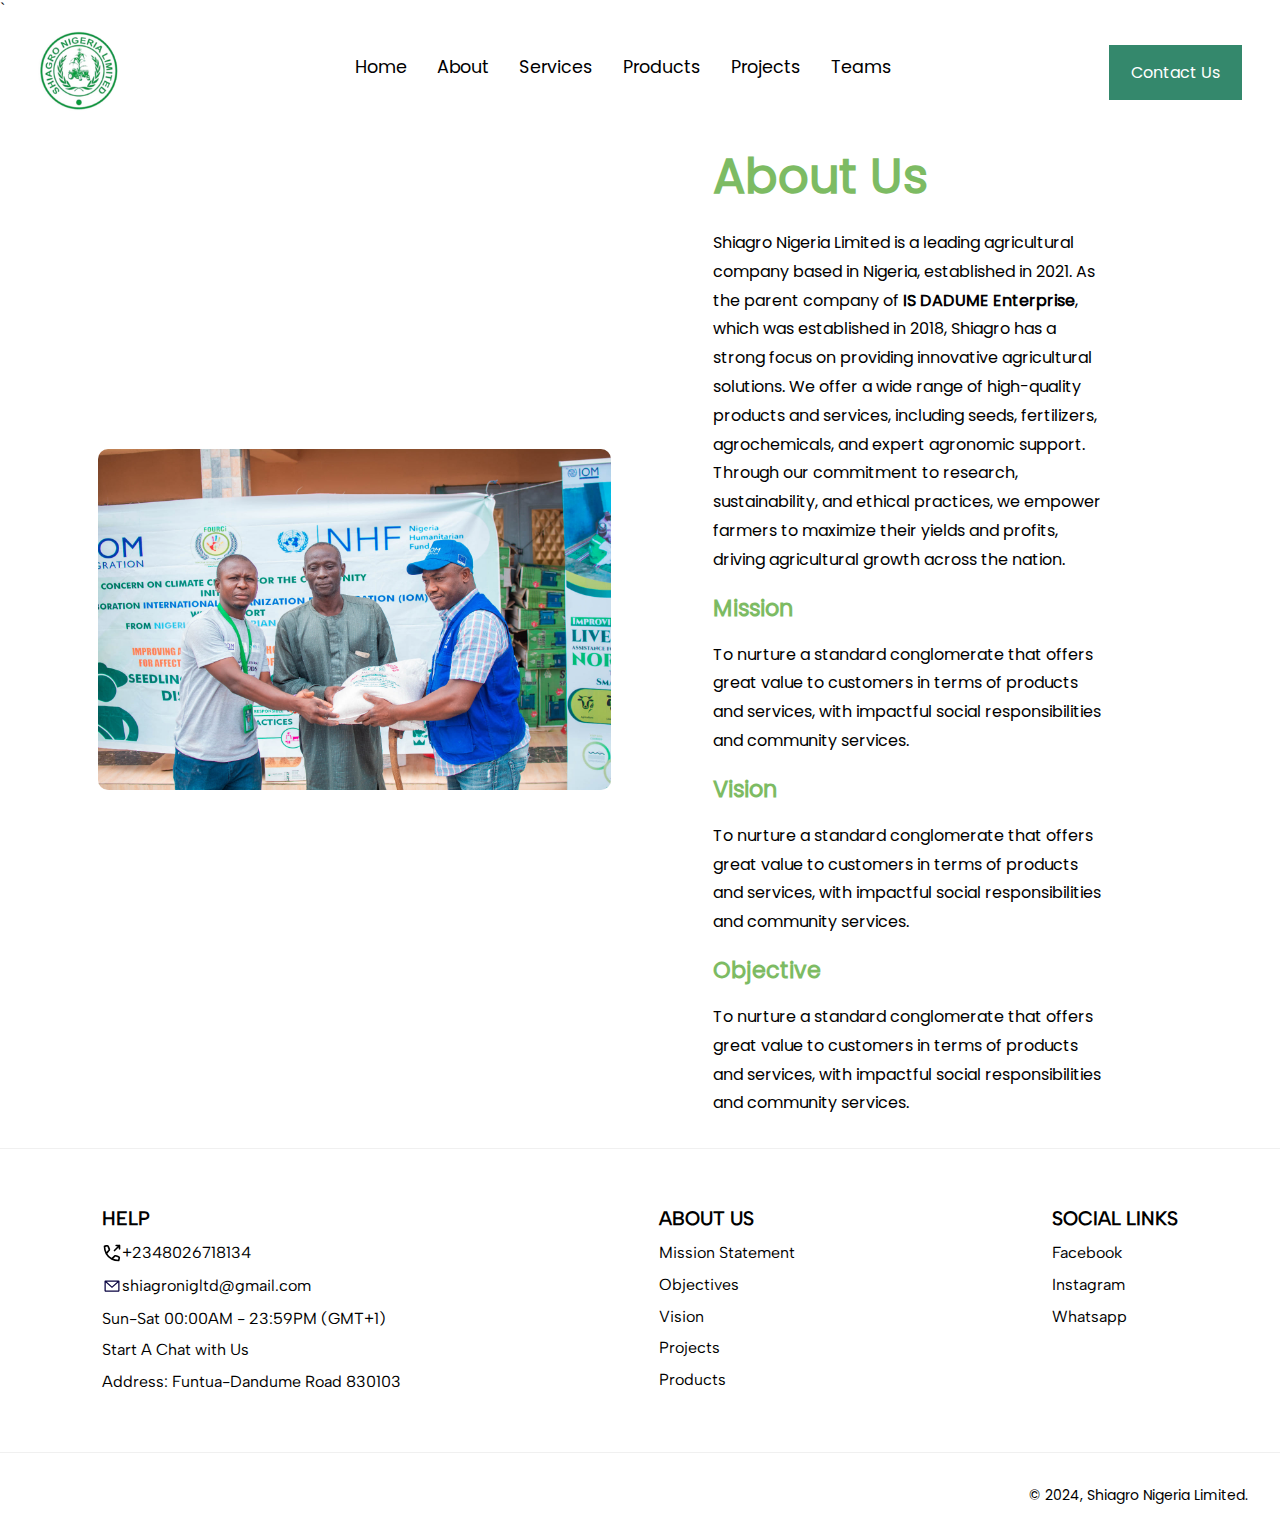
<file: about.html>
<!DOCTYPE html>
<html lang="en">

<head>
    <meta charset="UTF-8">
    <meta name="viewport" content="width=device-width, initial-scale=1.0">
    <title>Shiagro Nigeria Ltd</title>
    <link rel="stylesheet" href="assets/css/about.css">
    <link rel="shortcut icon" href="assets/images/logo.png" type="image/x-icon">

</head>

<body>
<header class="site-header">                                                                                                `   
        <div class="container">
            <nav class="site-nav">
                <a href="index.html">
                    <img src="assets/images/logo.png" width="80px" style="border-radius: 100px;" alt="">
                </a>
                <div class="center" id="desktop-items">
                    <a href="index.html" id="dl-n">Home</a>
                    <a href="about.html" id="dl-n">About</a>
                    <a href="services.html" id="dl-n">Services</a>
                    <a href="products.html" id="dl-n">Products</a>
                    <a href="projects.html" id="dl-n">Projects</a>
                    <a href="teams.html" id="dl-n">Teams</a>
                 
                </div>
                <div class="right" id="desktop-items">
                    <a href="contact.html" id="dl-c">Contact Us</a>
                </div>


                <!--Mobile only Start-->
                <div class="menu-div">
                    <img src="menu.svg" id="menubtn" style="cursor: pointer;" width="40px" alt="">
                </div>
                <div class="responsive-nav" id="responsivenav">
                    <div class="responsive-nav-header">
                        <button id="cancelbtn" style="background: transparent; border: none; outline: none;">
                            <img src="assets/images/cancel.svg" width="35px" alt="">
                        </button>
                    </div>
                    <div class="responsive-nav-main">
                        <a href="index.html">Home</a>
                        <a href="about.html">About</a>
                        <a href="services.html">Services</a>
                        <a href="projects.html">Projects</a>
                        <a href="products.html">Products</a>
                        <a href="teams.html">Teams</a>
                        <a href="contact.html">Contact Us</a>
                       
                    </div>
                </div>
                <!--Mobile only end-->

            </nav> 
        </div>
        <!-- <div class="image-section">
           
        </div> -->
    </header>
    <section class="next-one" id="about">
        <div class="next-one-con">
            <div class="right-next">
                <img src="assets/images/121.jpg" style="border-radius: 10px;" width="100%" alt="">
            </div>
            <div class="left-next">
                <h2>About Us</h2>
                <p>Shiagro Nigeria Limited is a leading agricultural company based in Nigeria, established in 2021. As the parent company of <span style="font-weight: bolder;">IS DADUME Enterprise</span>, which was established in 2018, Shiagro has a strong focus on providing innovative agricultural solutions. We offer a wide range of high-quality products and services, including seeds, fertilizers, agrochemicals, and expert agronomic support. Through our commitment to research, sustainability, and ethical practices, we empower farmers to maximize their yields and profits, driving agricultural growth across the nation.</p>


                <div id="mission">
                    <h3>Mission</h3>
                    <p>To nurture a standard conglomerate that offers great value to customers in terms of products and
                        services, with impactful social responsibilities and community services.</p>
                </div>
                <div id="vision">
                    <h3>Vision</h3>
                    <p>To nurture a standard conglomerate that offers great value to customers in terms of products and
                        services, with impactful social responsibilities and community services.</p>
                </div>
                <div id="objectives">
                    <h3>Objective</h3>
                    <p>To nurture a standard conglomerate that offers great value to customers in terms of products and
                        services, with impactful social responsibilities and community services.</p>
                </div>
            </div>

    </section>
    <section class="next-six" id="footer">
        <div class="footer-main">
                <div class="footer-first" >
                   <h2>HELP</h2>
                   <div class="footer-first-links">
                        <a href="tel:+2348026718134" id="help">
                            <img src="assets/images/phone.svg" width="20px" alt=""> 
                            +2348026718134
                        </a>
                        <a href="mailto:shiagronigltd@gmail.com" id="help">
                            <img src="assets/images/email.svg" width="20px" alt=""> 
                            shiagronigltd@gmail.com
                        </a>
                        <a href="#">
                            Sun-Sat 00:00AM - 23:59PM (GMT+1)
                        </a>
                        <a href="#contact">
                            Start A Chat with Us
                        </a>
                        <a href="javascript:void(0)">
                        Address: Funtua-Dandume Road 830103    
                        </a>
                        
                   </div>
                </div>
                <div class="footer-second">
                    <h2>ABOUT US</h2>
                    <div class="footer-first-links">
                         <a href="#mission" id="help">
                             Mission Statement
                         </a>
                         <a href="#objectives" id="help">
                            Objectives
                        </a>
        
                        <a href="#vision" id="help">
                            Vision
                        </a>
                         <a href="projects.html" id="help">
                             Projects
                         </a>
                         <a href="products.html" id="help">
                             Products
                         </a>
                         
                    </div>
                 </div>
                 <div class="footer-third">
                    <h2>SOCIAL LINKS</h2>
                    <div class="footer-first-links">
                        <a href="https://web.facebook.com/shiagronigltd" id="help" target="_blank">
                            Facebook
                            
                        </a>
                        <a href="https://web.facebook.com/shiagronigltd" id="help" target="_blank">
                             Instagram
                        </a>
                        <a href="https://wa.me/+2348026718134" id="help" target="_blank">
                            Whatsapp
                        </a>
                        
                   </div>     
               
                 </div>
        </div>
        <div class="copyright">
            <p>© 2024, Shiagro Nigeria Limited.
            </p>
        </div>
     
         
    </section>
        
    <script src="assets/js/main.js"></script>

</body>

</html>
</file>
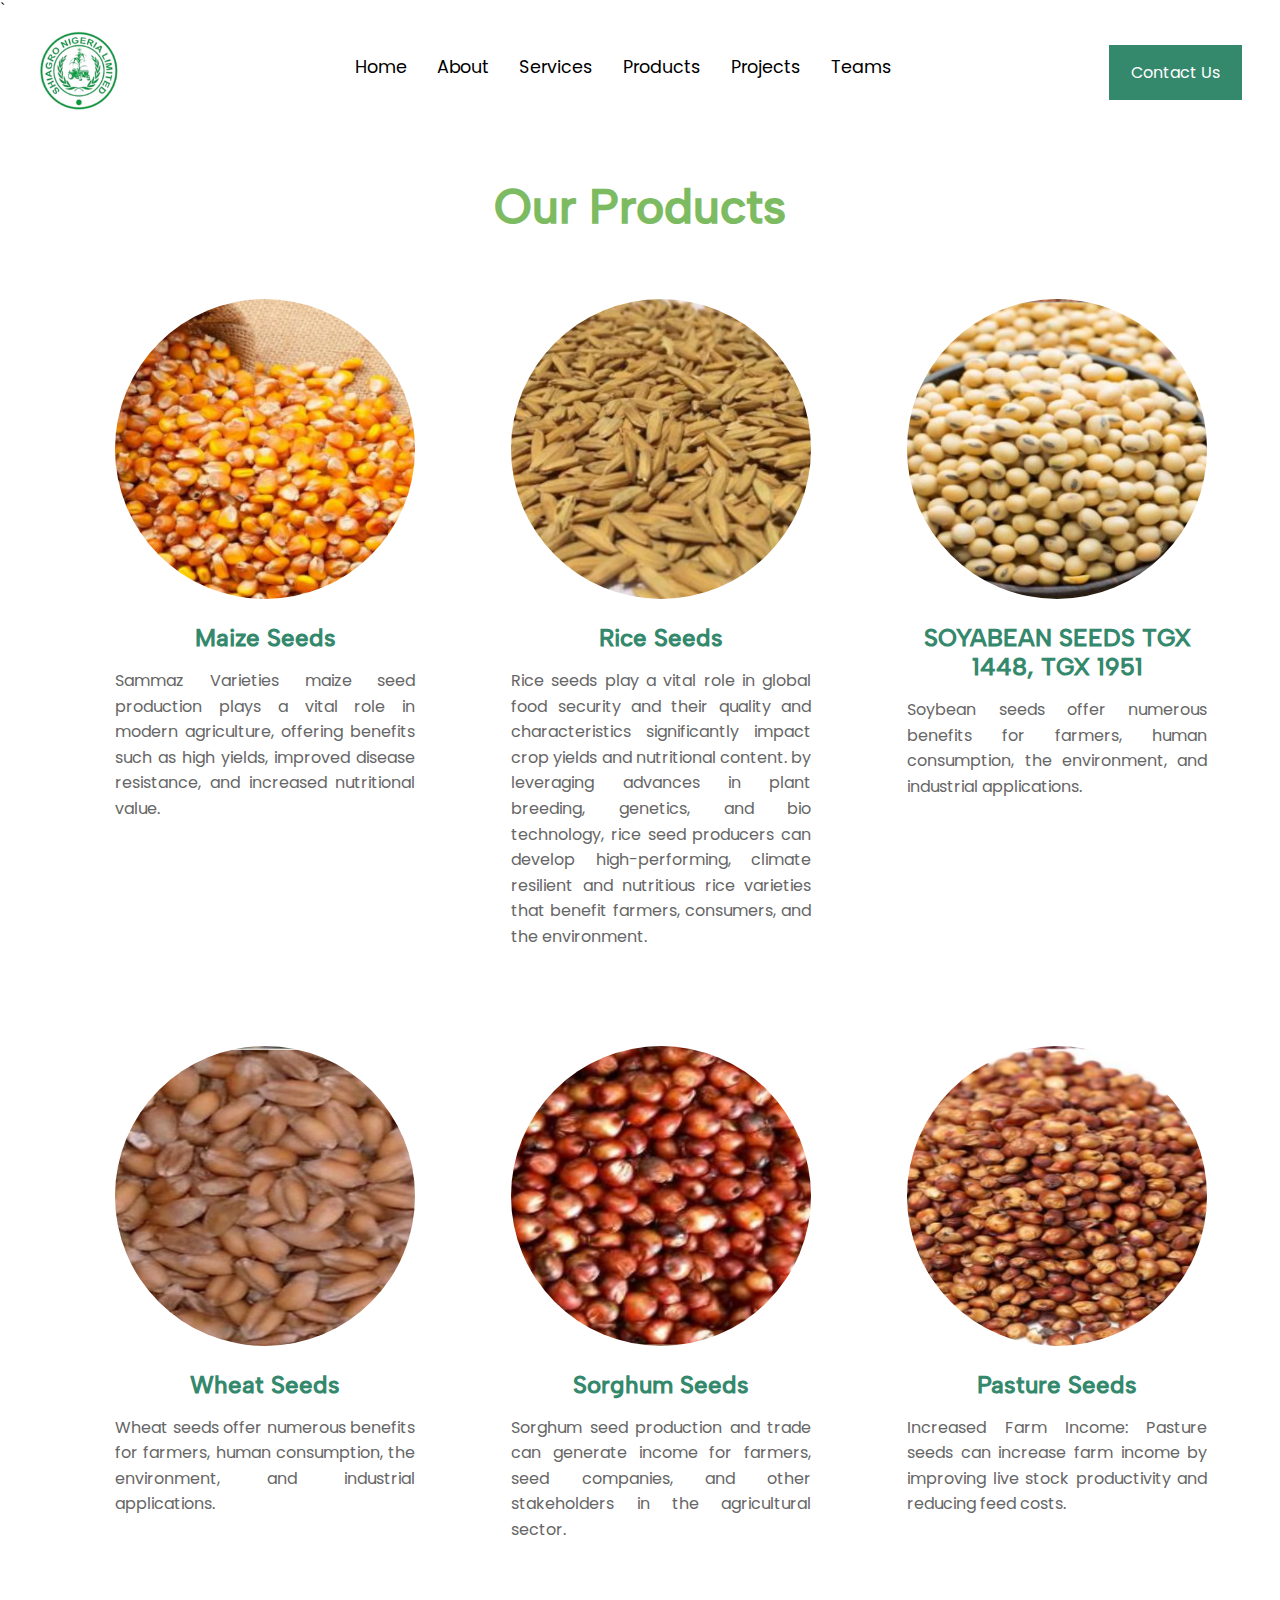
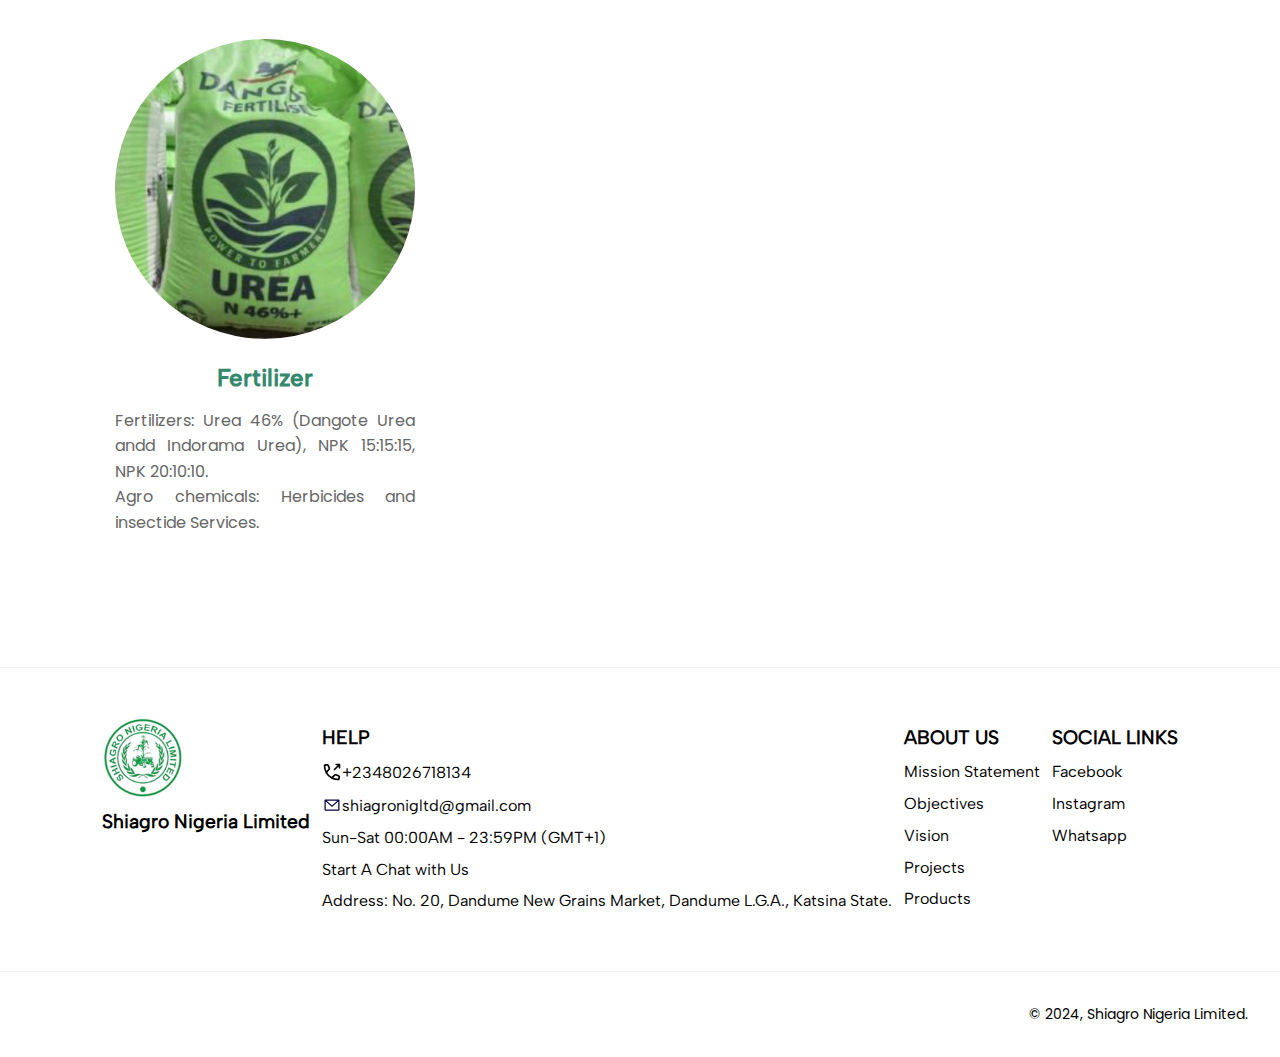
<file: products.html>
<!DOCTYPE html>
<html lang="en">

<head>
    <meta charset="UTF-8">
    <meta name="viewport" content="width=device-width, initial-scale=1.0">
    <title>Shiagro Nigeria Ltd</title>
    <link rel="stylesheet" href="assets/css/about.css">
    <link rel="shortcut icon" href="assets/images/logo.png" type="image/x-icon">
</head>

<body>
<header class="site-header">                                                                                                `   
        <div class="container">
            <nav class="site-nav">
                <a href="index.html">
                    <img src="assets/images/logo.png" width="80px" style="border-radius: 100px;" alt="">
                </a>
                <div class="center" id="desktop-items">
                    <a href="index.html" id="dl-n">Home</a>
                    <a href="#about" id="dl-n">About</a>
                    <a href="#services" id="dl-n">Services</a>
                    <a href="#products" id="dl-n">Products</a>
                    <a href="#projects" id="dl-n">Projects</a>
                    <a href="teams.html" id="dl-n">Teams</a>
                 
                </div>
                <div class="right" id="desktop-items">
                    <a href="#contact" id="dl-c">Contact Us</a>
                </div>


                <!--Mobile only Start-->
                <div class="menu-div">
                    <img src="menu.svg" id="menubtn" style="cursor: pointer;" width="40px" alt="">
                </div>
                <div class="responsive-nav" id="responsivenav">
                    <div class="responsive-nav-header">
                        <button id="cancelbtn" style="background: transparent; border: none; outline: none;">
                            <img src="assets/images/cancel.svg" width="35px" alt="">
                        </button>
                    </div>
                    <div class="responsive-nav-main">
                        <a href="index.html">Home</a>
                        <a href="about.html">About</a>
                        <a href="services.html">Services</a>
                        <a href="projects.html">Projects</a>
                        <a href="products.html">Products</a>
                        <a href="teams.html">Teams</a>
                        <a href="contact.html">Contact Us</a>
                    </div>
                </div>
                <!--Mobile only end-->

            </nav>
          
        </div>
        
    </header>
    <section class="next-three" id="products">
        <h2 class="service-title">Our Products</h2>
        <div class="row">
            <div class="product">
                <img src="assets/images/111.png" alt="Product 1">
                <h2>Maize Seeds</h2>
                <p>Sammaz Varieties maize seed production plays a vital role in modern agriculture, offering benefits such as high yields, improved disease resistance, and increased nutritional value.</p>
            </div>
            <div class="product">
                <img src="assets/images/112.png" alt="Product 2">
                <h2>Rice Seeds</h2>
                <p>Rice seeds play a vital role in global food security and their quality and characteristics significantly impact crop yields and nutritional content. by leveraging advances in plant breeding, genetics, and bio technology, rice seed producers can develop high-performing, climate resilient and nutritious rice varieties that benefit farmers, consumers, and the environment.</p>
            </div>
            <div class="product">
                <img src="assets/images/113.png" alt="Product 3">
                <h2>SOYABEAN SEEDS TGX 1448, TGX 1951</h2>
                <p>Soybean seeds offer numerous benefits for farmers, human consumption, the environment, and industrial applications.</p>
            </div>
            <div class="product">
                <img src="assets/images/114.png" alt="Product 4">
                <h2>Wheat Seeds</h2>
                <p>Wheat seeds offer numerous benefits for farmers, human consumption, the environment, and industrial applications.</p>
            </div>
            <div class="product">
                <img src="assets/images/115.png" alt="Product 5">
                <h2>Sorghum Seeds</h2>
                <p>Sorghum seed production and trade can generate income for farmers, seed companies, and other stakeholders in the agricultural sector.</p>
            </div>
            <div class="product">
                <img src="assets/images/116.png" alt="Product 6">
                <h2>Pasture Seeds</h2>
                <p>Increased Farm Income: Pasture seeds can increase farm income by improving live stock productivity and reducing feed costs.</p>
            </div>
            <div class="product">
                <img src="assets/images/117.png" alt="Product 6">
                <h2>Fertilizer</h2>
                <p>Fertilizers: Urea 46% (Dangote Urea andd Indorama Urea), NPK 15:15:15, NPK 20:10:10.
                    <br>
                    Agro chemicals: Herbicides and insectide Services.

                </p>
            </div>
        </div>
    </section>
    <section class="next-six" id="footer">
        <div class="footer-main">
            <div class="footer-logo">
               <a href="index.html">
                <img src="assets/images/logo.png" width="80px" alt="">
               </a>
              
                <h2>Shiagro Nigeria Limited</h2>
            </div> 
                <div class="footer-first" >
                   <h2>HELP</h2>
                   <div class="footer-first-links">
                        <a href="tel:+2348026718134" id="help">
                            <img src="assets/images/phone.svg" width="20px" alt=""> 
                            +2348026718134
                        </a>
                        <a href="mailto:shiagronigltd@gmail.com" id="help">
                            <img src="assets/images/email.svg" width="20px" alt=""> 
                            shiagronigltd@gmail.com
                        </a>
                        <a href="#">
                            Sun-Sat 00:00AM - 23:59PM (GMT+1)
                        </a>
                        <a href="contact.html">
                            Start A Chat with Us
                        </a>
                        <a href="javascript:void(0)">
                        Address: No. 20, Dandume New Grains Market, Dandume L.G.A., Katsina State.    
                        </a>
                        
                   </div>
                </div>
                <div class="footer-second">
                    <h2>ABOUT US</h2>
                    <div class="footer-first-links">
                         <a href="about.html" id="help">
                             Mission Statement
                         </a>
                         <a href="about.html" id="help">
                            Objectives
                        </a>
        
                        <a href="about.html" id="help">
                            Vision
                        </a>
                         <a href="projects.html" id="help">
                             Projects
                         </a>
                         <a href="products.html" id="help">
                             Products
                         </a>
                         
                    </div>
                 </div>
                 <div class="footer-third">
                    <h2>SOCIAL LINKS</h2>
                    <div class="footer-first-links">
                        <a href="https://web.facebook.com/shiagronigltd" id="help" target="_blank">
                            Facebook
                            
                        </a>
                        <a href="https://web.facebook.com/shiagronigltd" id="help" target="_blank">
                             Instagram
                        </a>
                        <a href="https://wa.me/+2348026718134" id="help" target="_blank">
                            Whatsapp
                        </a>
                        
                   </div>     
               
                 </div>
        </div>
        <div class="copyright">
            <p>© 2024, Shiagro Nigeria Limited.
            </p>
        </div>
     
         
    </section>
        
    <script src="assets/js/main.js"></script>

</body>

</html>
</file>
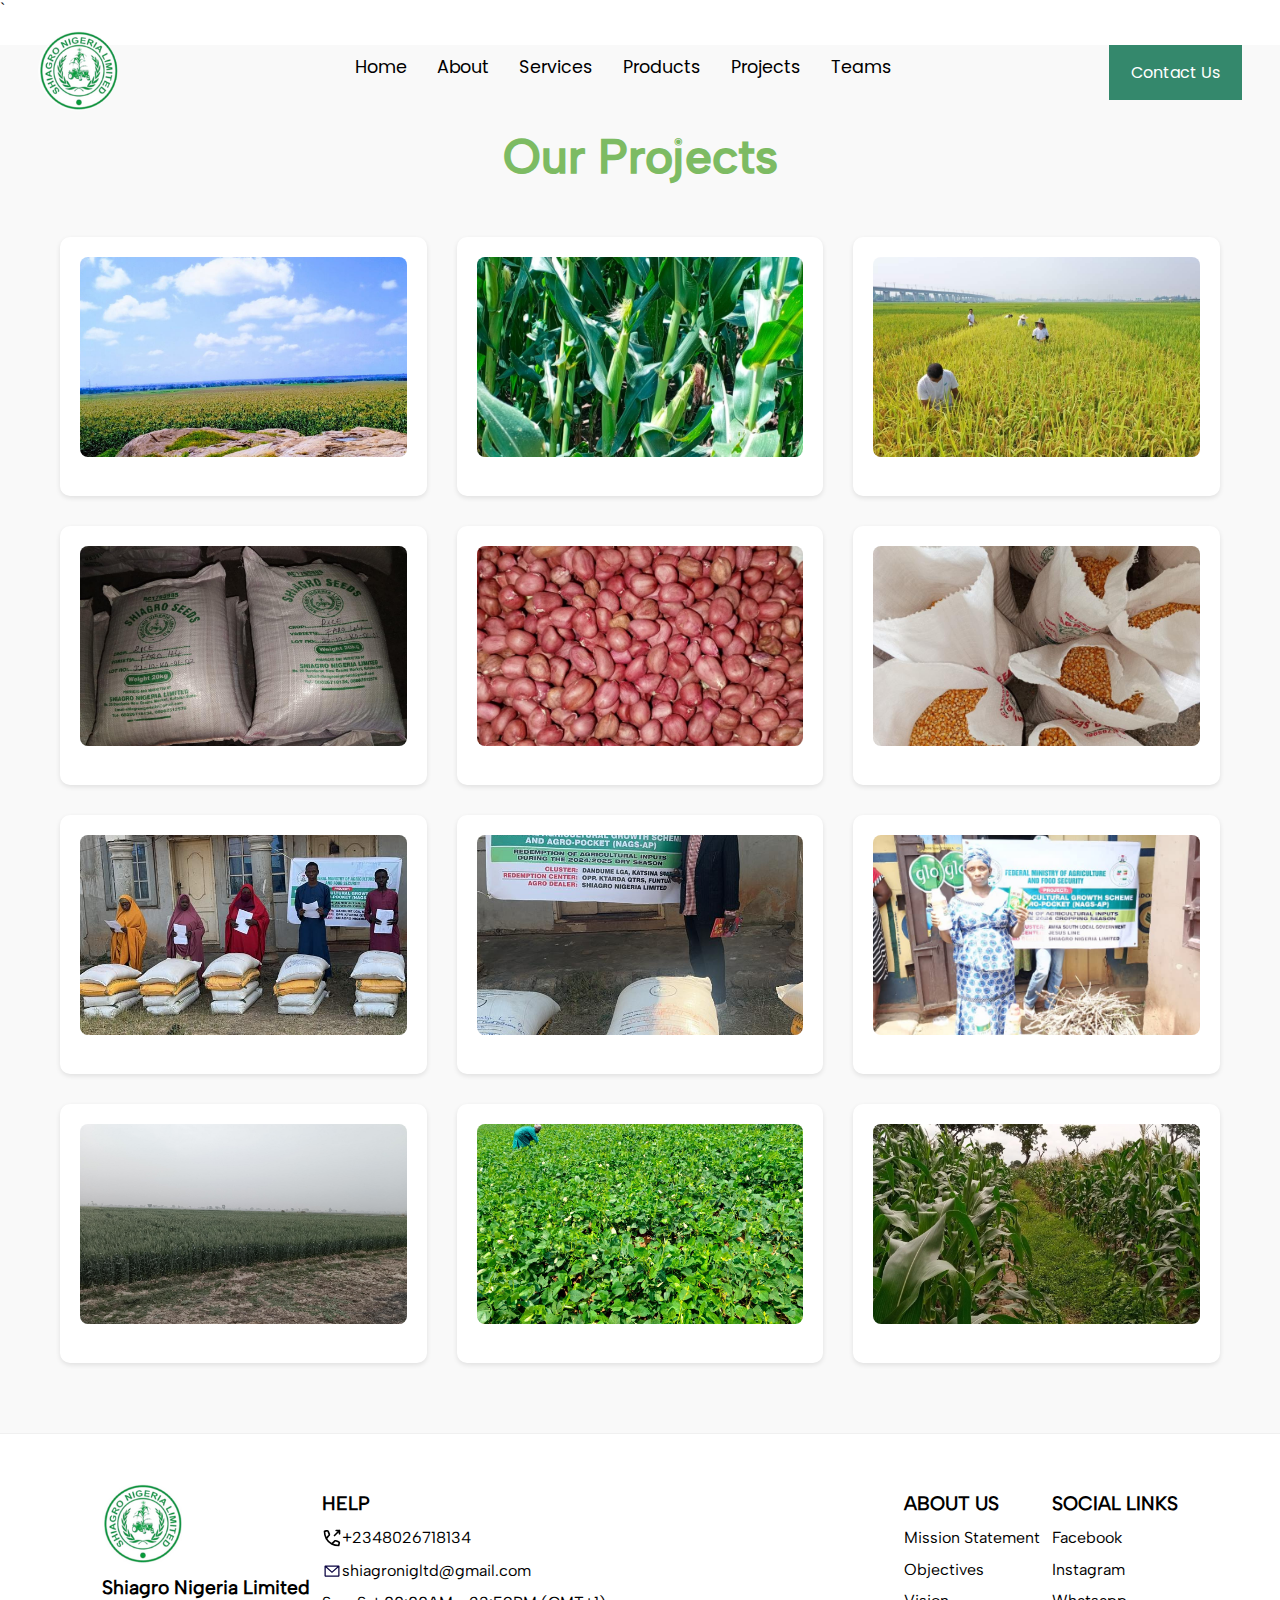
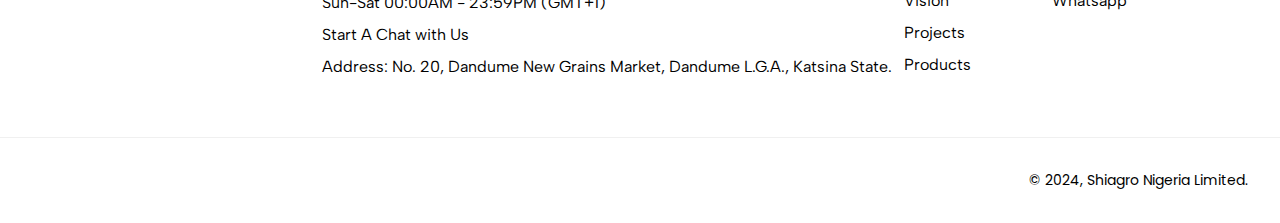
<file: projects.html>
<!DOCTYPE html>
<html lang="en">

<head>
    <meta charset="UTF-8">
    <meta name="viewport" content="width=device-width, initial-scale=1.0">
    <title>Shiagro Nigeria Ltd</title>
    <link rel="stylesheet" href="assets/css/about.css">

</head>

<body>
<header class="site-header">                                                                                                `   
        <div class="container">
            <nav class="site-nav">
                <a href="index.html">
                    <img src="assets/images/logo.png" width="80px" style="border-radius: 100px;" alt="">
                </a>
                <div class="center" id="desktop-items">
                    <a href="index.html" id="dl-n">Home</a>
                    <a href="about.html" id="dl-n">About</a>
                    <a href="services.html" id="dl-n">Services</a>
                    <a href="products.html" id="dl-n">Products</a>
                    <a href="projects.html" id="dl-n">Projects</a>
                    <a href="teams.html" id="dl-n">Teams</a>
                 
                </div>
                <div class="right" id="desktop-items">
                    <a href="contact.html" id="dl-c">Contact Us</a>
                </div>


                <!--Mobile only Start-->
                <div class="menu-div">
                    <img src="menu.svg" id="menubtn" style="cursor: pointer;" width="40px" alt="">
                </div>
                <div class="responsive-nav" id="responsivenav">
                    <div class="responsive-nav-header">
                        <button id="cancelbtn" style="background: transparent; border: none; outline: none;">
                            <img src="assets/images/cancel.svg" width="35px" alt="">
                        </button>
                    </div>
                    <div class="responsive-nav-main">
                        <a href="index.html">Home</a>
                        <a href="about.html">About</a>
                        <a href="services.html">Services</a>
                        <a href="projects.html">Projects</a>
                        <a href="products.html">Products</a>
                        <a href="teams.html">Teams</a>
                        <a href="contact.html">Contact Us</a>
                    </div>
                </div>
                <!--Mobile only end-->

            </nav>
          
        </div>
        
    </header>
    <section class="next-four" id="projects">
        <h2 class="service-title">Our Projects</h2>
        <div class="row">
            <div class="projects">
                <img src="assets/images/project9.jpg" alt="Project 9">
            </div>
            <div class="projects">
                <img src="assets/images/project10.jpg" alt="Project 10">
            </div>

            <div class="projects">
                <img src="assets/images/project2.jpg" alt="Project 11">
            </div>

            <div class="projects">
                <img src="assets/images/project1.png" alt="Project 1">
              
            </div>
            <div class="projects">
                <img src="assets/images/project4.jpg" alt="Project 4">
                            </div>
            <div class="projects">
                <img src="assets/images/project3.jpg" alt="Project 3">
             
               
            </div>
            <div class="projects">
                <img src="assets/images/project5.jpg" alt="Project 5">
             
            </div>
            <div class="projects">
                <img src="assets/images/project8.jpg" alt="Project 8">
            </div>
            <div class="projects">
                <img src="assets/images/project12.jpg" alt="Project 12">
            </div>
         
            <div class="projects">
                <img src="assets/images/gg.jpg" alt="Project 6">
            </div>

            <div class="projects">
                <img src="assets/images/eg.jpg" alt="Project 7">
            </div>

            <div class="projects">
                <img src="assets/images/project11.jpg" alt="Project 11">
            </div>

        

         
            
        </div>
    </section>
    <section class="next-six" id="footer">
        <div class="footer-main">
            <div class="footer-logo">
               <a href="index.html">
                <img src="assets/images/logo.png" width="80px" alt="">
               </a>
              
                <h2>Shiagro Nigeria Limited</h2>
            </div> 
                <div class="footer-first" >
                   <h2>HELP</h2>
                   <div class="footer-first-links">
                        <a href="tel:+2348026718134" id="help">
                            <img src="assets/images/phone.svg" width="20px" alt=""> 
                            +2348026718134
                        </a>
                        <a href="mailto:shiagronigltd@gmail.com" id="help">
                            <img src="assets/images/email.svg" width="20px" alt=""> 
                            shiagronigltd@gmail.com
                        </a>
                        <a href="#">
                            Sun-Sat 00:00AM - 23:59PM (GMT+1)
                        </a>
                        <a href="contact.html">
                            Start A Chat with Us
                        </a>
                        <a href="javascript:void(0)">
                        Address: No. 20, Dandume New Grains Market, Dandume L.G.A., Katsina State.    
                        </a>
                        
                   </div>
                </div>
                <div class="footer-second">
                    <h2>ABOUT US</h2>
                    <div class="footer-first-links">
                         <a href="about.html" id="help">
                             Mission Statement
                         </a>
                         <a href="about.html" id="help">
                            Objectives
                        </a>
        
                        <a href="about.html" id="help">
                            Vision
                        </a>
                         <a href="projects.html" id="help">
                             Projects
                         </a>
                         <a href="products.html" id="help">
                             Products
                         </a>
                         
                    </div>
                 </div>
                 <div class="footer-third">
                    <h2>SOCIAL LINKS</h2>
                    <div class="footer-first-links">
                        <a href="https://web.facebook.com/shiagronigltd" id="help" target="_blank">
                            Facebook
                            
                        </a>
                        <a href="https://web.facebook.com/shiagronigltd" id="help" target="_blank">
                             Instagram
                        </a>
                        <a href="https://wa.me/+2348026718134" id="help" target="_blank">
                            Whatsapp
                        </a>
                        
                   </div>     
               
                 </div>
        </div>
        <div class="copyright">
            <p>© 2024, Shiagro Nigeria Limited.
            </p>
        </div>
     
         
    </section>
    <script src="assets/js/main.js"></script>

</body>

</html>
</file>
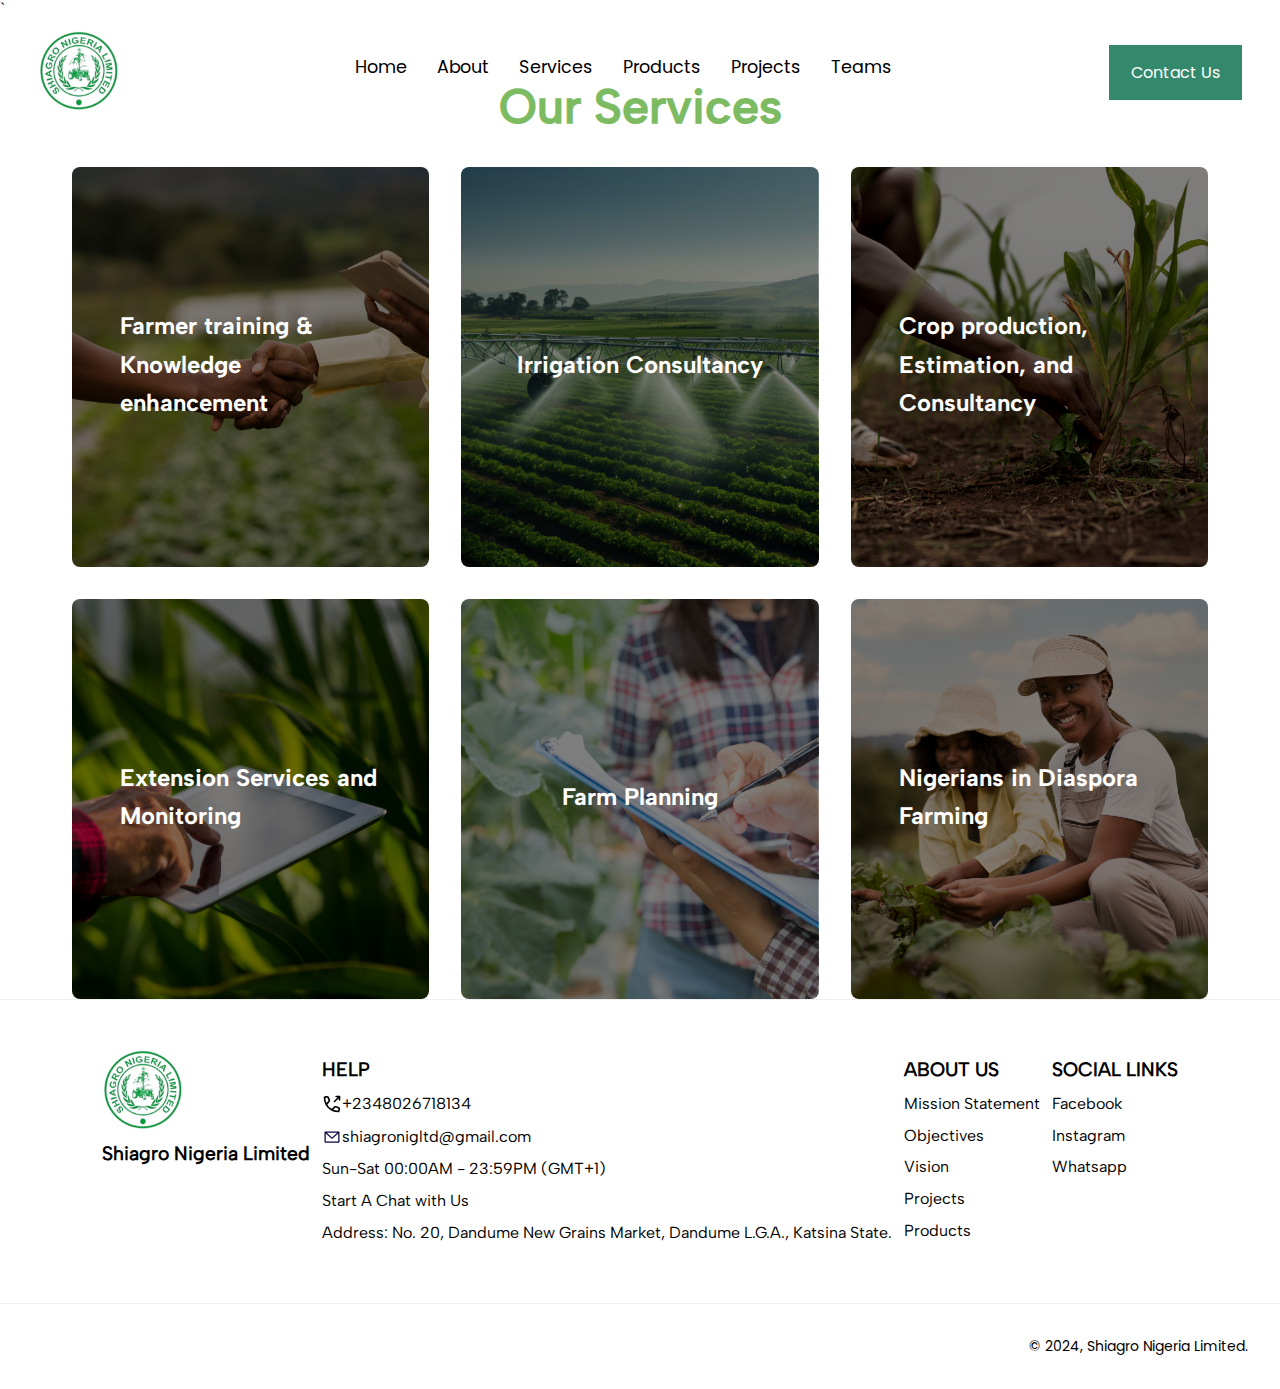
<file: services.html>
<!DOCTYPE html>
<html lang="en">

<head>
    <meta charset="UTF-8">
    <meta name="viewport" content="width=device-width, initial-scale=1.0">
    <title>Shiagro Nigeria Ltd</title>
    <link rel="stylesheet" href="assets/css/about.css">
    

</head>

<body>
<header class="site-header">                                                                                                `   
        <div class="container">
            <nav class="site-nav">
                <a href="index.html">
                    <img src="assets/images/logo.png" width="80px" style="border-radius: 100px;" alt="">
                </a>
                <div class="center" id="desktop-items">
                    <a href="index.html" id="dl-n">Home</a>
                    <a href="#about.html" id="dl-n">About</a>
                    <a href="services.html" id="dl-n">Services</a>
                    <a href="products.html" id="dl-n">Products</a>
                    <a href="projects.html" id="dl-n">Projects</a>
                    <a href="teams.html" id="dl-n">Teams</a>
                 
                </div>
                <div class="right" id="desktop-items">
                    <a href="contact.html" id="dl-c">Contact Us</a>
                </div>


                <!--Mobile only Start-->
                <div class="menu-div">
                    <img src="menu.svg" id="menubtn" style="cursor: pointer;" width="40px" alt="">
                </div>
                <div class="responsive-nav" id="responsivenav">
                    <div class="responsive-nav-header">
                        <button id="cancelbtn" style="background: transparent; border: none; outline: none;">
                            <img src="assets/images/cancel.svg" width="35px" alt="">
                        </button>
                    </div>
                    <div class="responsive-nav-main">
                        <a href="index.html">Home</a>
                        <a href="about.html">About</a>
                        <a href="services.html">Services</a>
                        <a href="projects.html">Projects</a>
                        <a href="products.html">Products</a>
                        <a href="teams.html">Teams</a>
                        <a href="contact.html">Contact</a>
                    </div>
                </div>
                <!--Mobile only end-->

            </nav>
          
        </div>
        
    </header>
    <section class="next-two" id="services">
        <h2 class="service-title">Our Services</h2>
        <div class="row">
            <div class="service" style=" background:  linear-gradient(rgba(0, 0, 0, 0.5), rgba(0, 0, 0, 0.5)), 
            url('/assets/images/1.jpg');  background-size: cover;
background-position: center;">
                <h2>Farmer training & Knowledge enhancement</h2>
            </div>
            <div class="service" style=" background:  linear-gradient(rgba(0, 0, 0, 0.5), rgba(0, 0, 0, 0.5)), 
            url('/assets/images/2.jpg');  background-size: cover;
background-position: center;">
               
                <h2>Irrigation Consultancy</h2>
            </div>
            <div class="service" style=" background:  linear-gradient(rgba(0, 0, 0, 0.5), rgba(0, 0, 0, 0.5)), 
            url('/assets/images/3.jpg');  background-size: cover;
background-position: center;">
                
                <h2>Crop production, Estimation, and Consultancy</h2>
               
            </div>
            <div class="service" style=" background:  linear-gradient(rgba(0, 0, 0, 0.5), rgba(0, 0, 0, 0.5)), 
            url('/assets/images/4.jpg');  background-size: cover;
background-position: center;">
              
                <h2>Extension Services and Monitoring</h2>
            </div>
            <div class="service" style=" background:  linear-gradient(rgba(0, 0, 0, 0.5), rgba(0, 0, 0, 0.5)), 
            url('/assets/images/5.jpg');  background-size: cover;
background-position: center;">
                <h2>Farm Planning</h2>
            </div>
            <div class="service" style=" background:  linear-gradient(rgba(0, 0, 0, 0.5), rgba(0, 0, 0, 0.5)), 
            url('/assets/images/6.jpg');  background-size: cover;
background-position: center;">
               
                <h2>Nigerians in Diaspora Farming</h2>
            </div>
        </div>
    </section>
    <section class="next-six" id="footer">
        <div class="footer-main">
            <div class="footer-logo">
               <a href="index.html">
                <img src="assets/images/logo.png" width="80px" alt="">
               </a>
              
                <h2>Shiagro Nigeria Limited</h2>
            </div> 
                <div class="footer-first" >
                   <h2>HELP</h2>
                   <div class="footer-first-links">
                        <a href="tel:+2348026718134" id="help">
                            <img src="assets/images/phone.svg" width="20px" alt=""> 
                            +2348026718134
                        </a>
                        <a href="mailto:shiagronigltd@gmail.com" id="help">
                            <img src="assets/images/email.svg" width="20px" alt=""> 
                            shiagronigltd@gmail.com
                        </a>
                        <a href="#">
                            Sun-Sat 00:00AM - 23:59PM (GMT+1)
                        </a>
                        <a href="contact.html">
                            Start A Chat with Us
                        </a>
                        <a href="javascript:void(0)">
                        Address: No. 20, Dandume New Grains Market, Dandume L.G.A., Katsina State.    
                        </a>
                        
                   </div>
                </div>
                <div class="footer-second">
                    <h2>ABOUT US</h2>
                    <div class="footer-first-links">
                         <a href="about.html" id="help">
                             Mission Statement
                         </a>
                         <a href="about.html" id="help">
                            Objectives
                        </a>
        
                        <a href="about.html" id="help">
                            Vision
                        </a>
                         <a href="projects.html" id="help">
                             Projects
                         </a>
                         <a href="products.html" id="help">
                             Products
                         </a>
                         
                    </div>
                 </div>
                 <div class="footer-third">
                    <h2>SOCIAL LINKS</h2>
                    <div class="footer-first-links">
                        <a href="https://web.facebook.com/shiagronigltd" id="help" target="_blank">
                            Facebook
                            
                        </a>
                        <a href="https://web.facebook.com/shiagronigltd" id="help" target="_blank">
                             Instagram
                        </a>
                        <a href="https://wa.me/+2348026718134" id="help" target="_blank">
                            Whatsapp
                        </a>
                        
                   </div>     
               
                 </div>
        </div>
        <div class="copyright">
            <p>© 2024, Shiagro Nigeria Limited.
            </p>
        </div>
     
         
    </section>
        
    <script src="assets/js/main.js"></script>

</body>

</html>
</file>
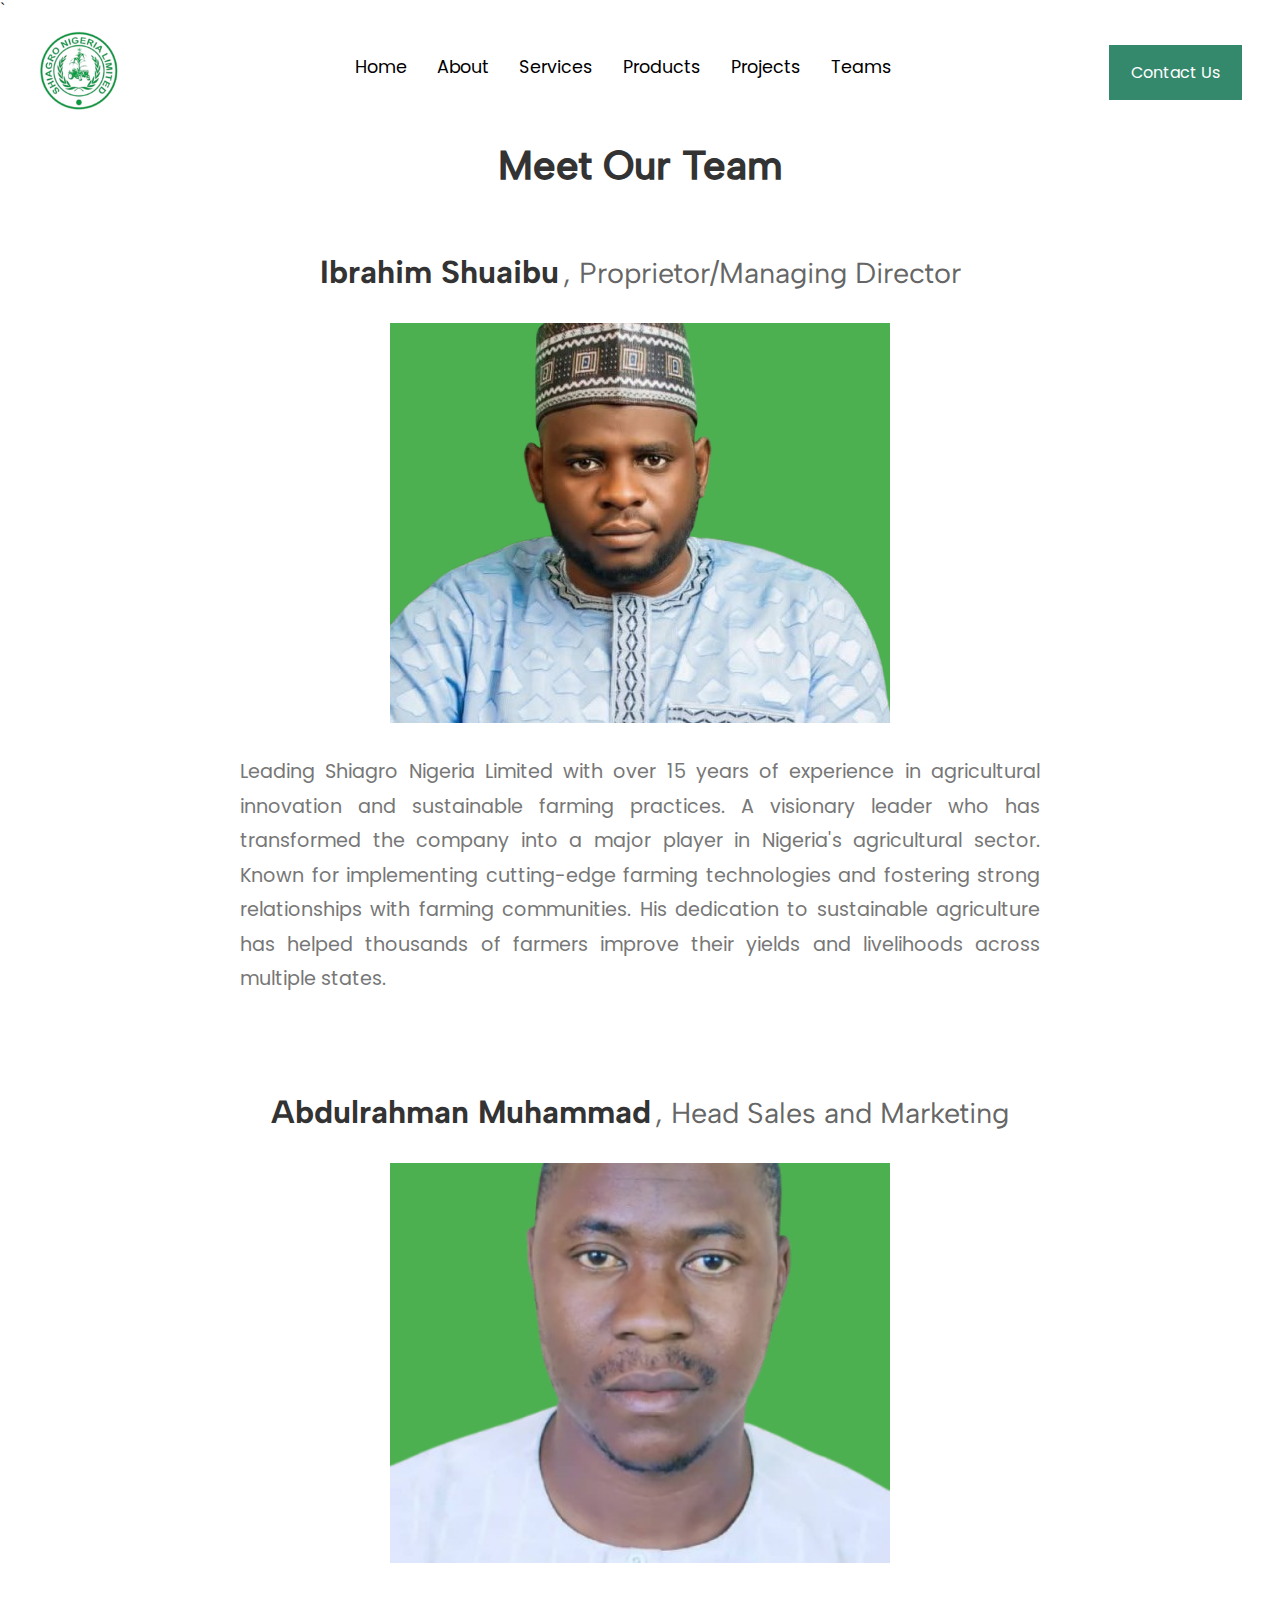
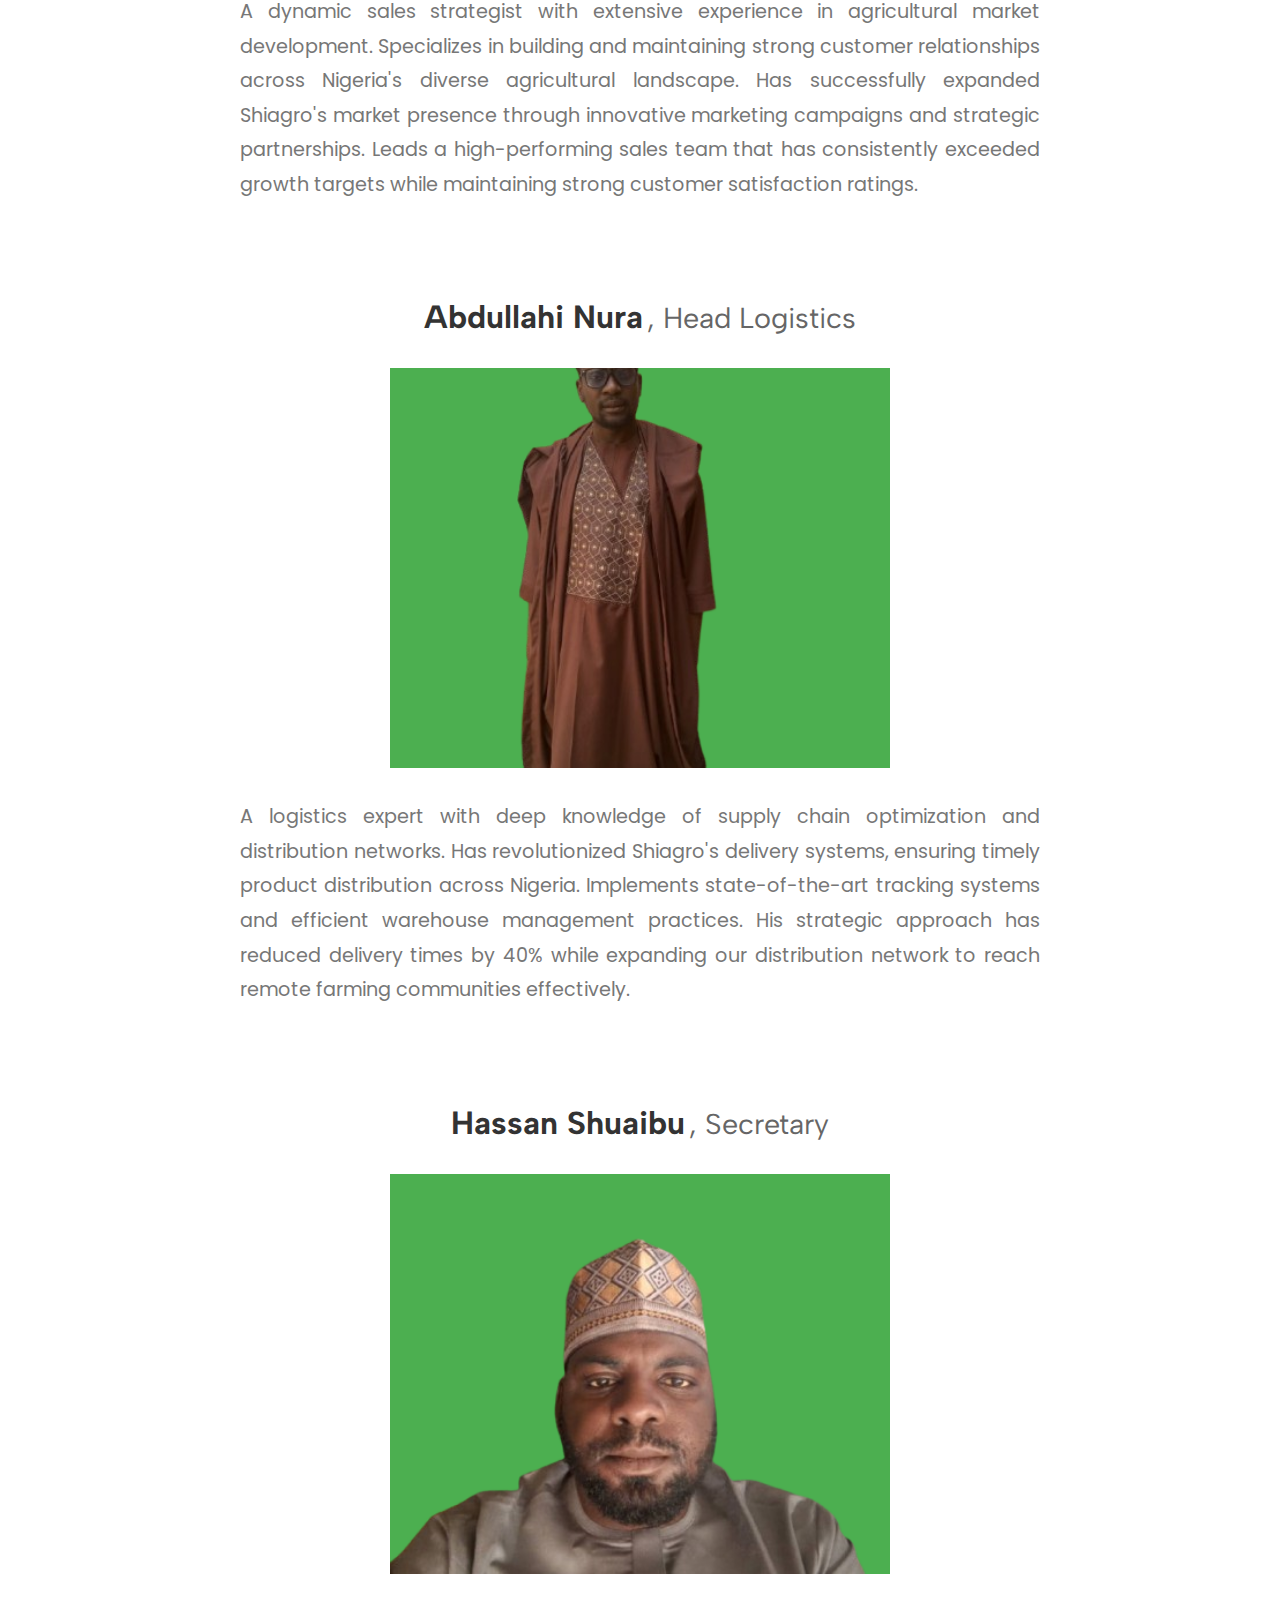
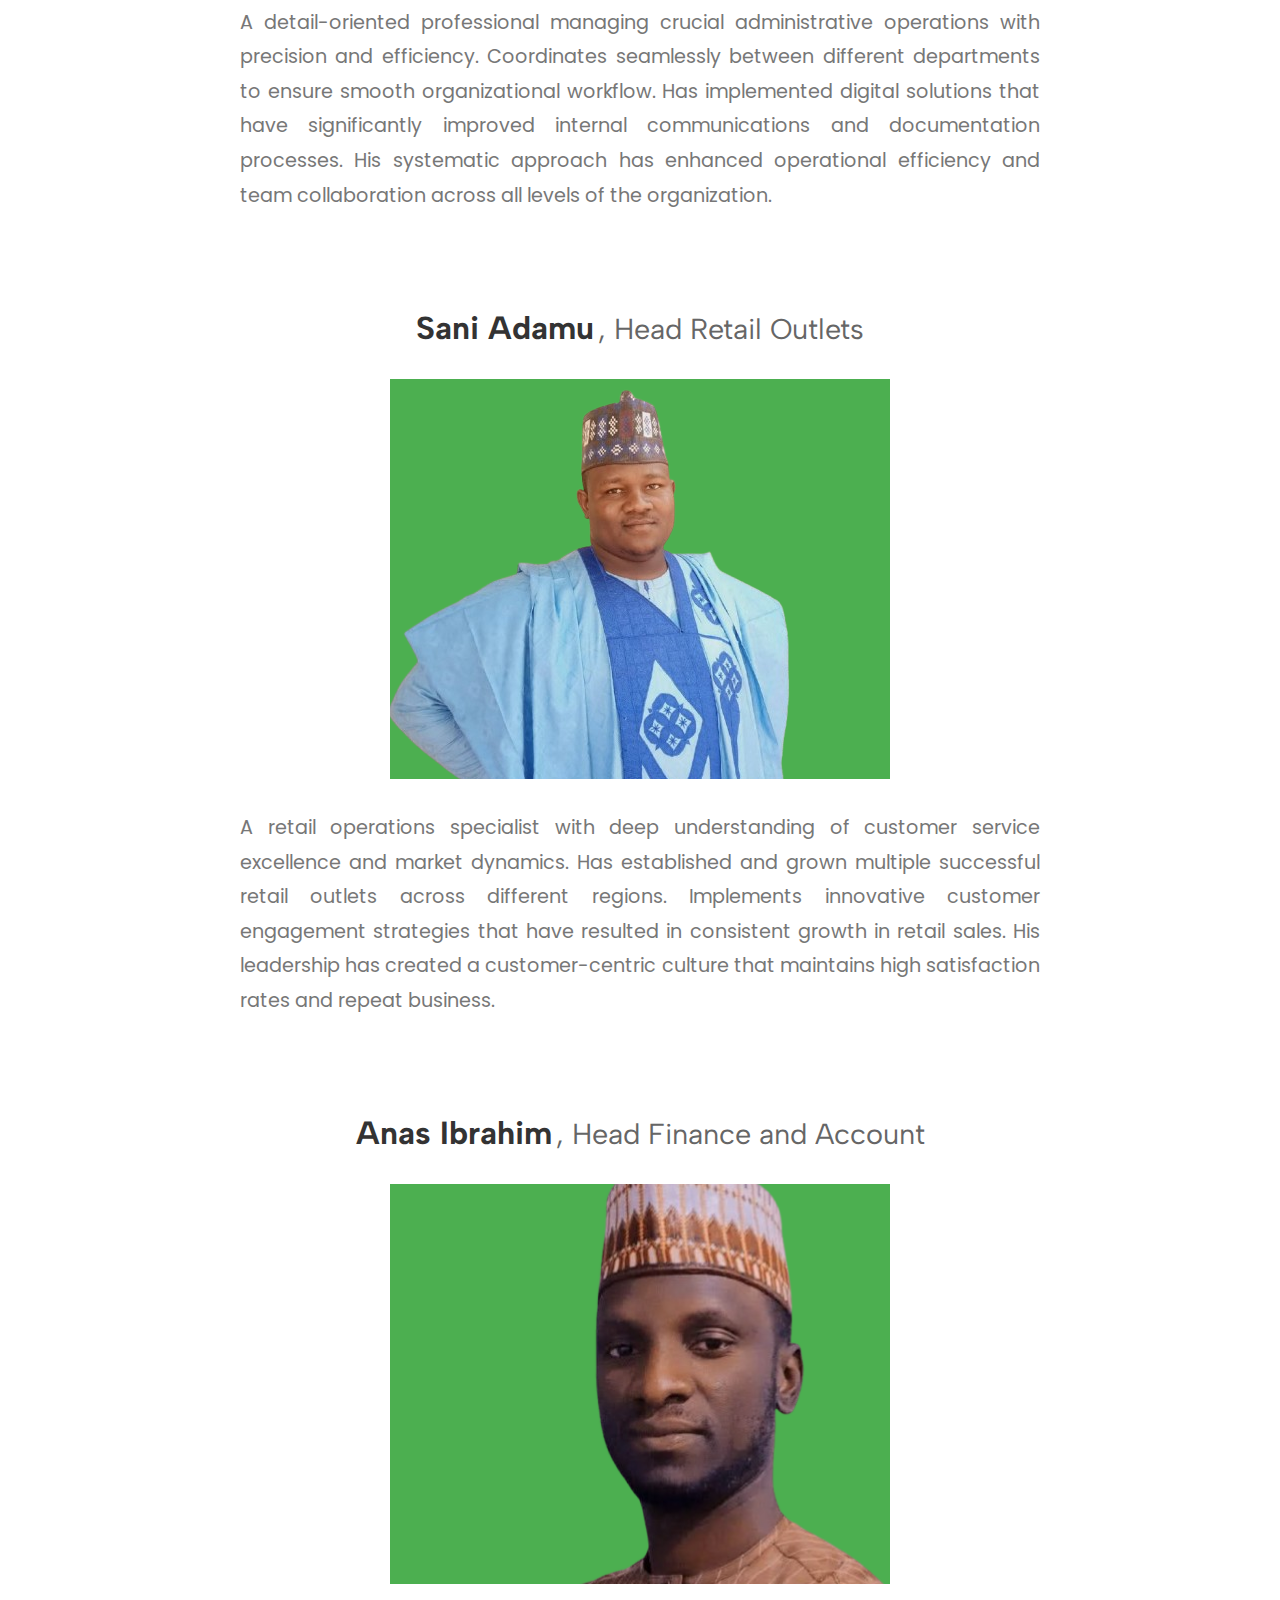
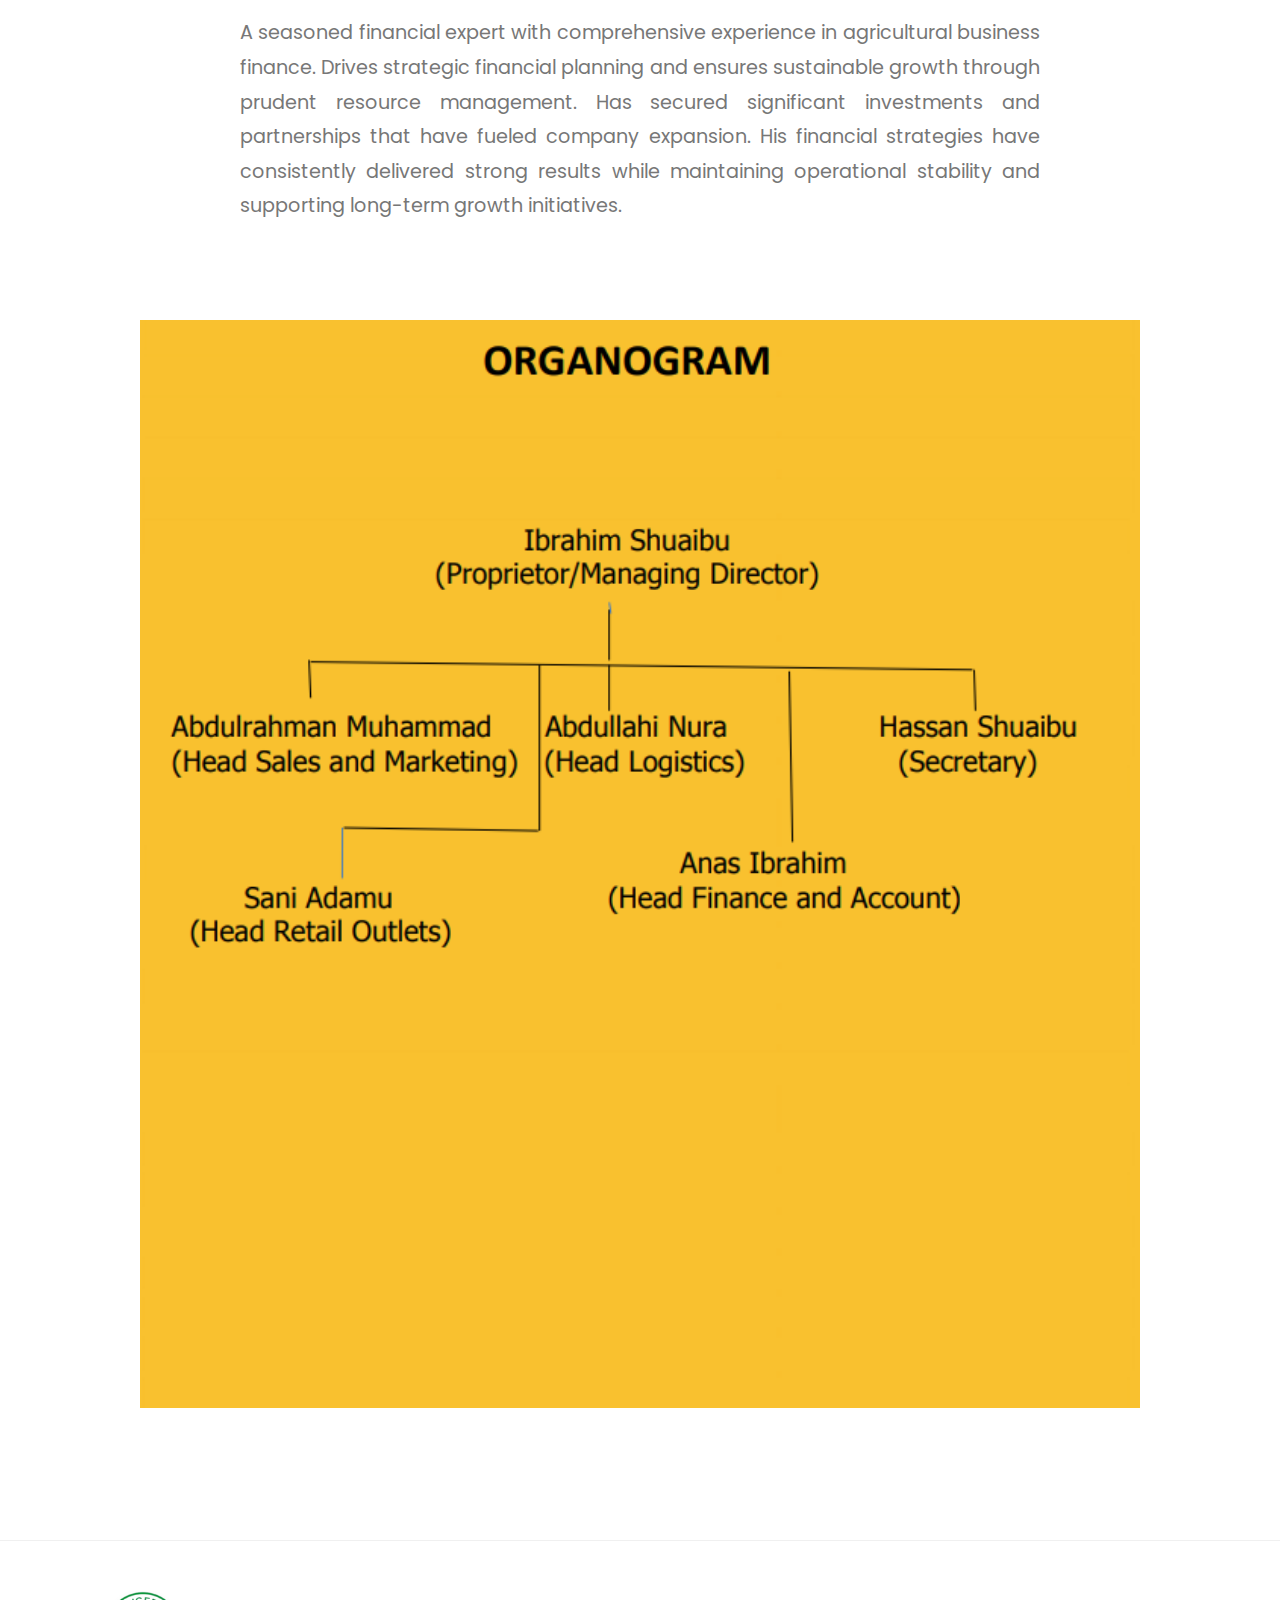
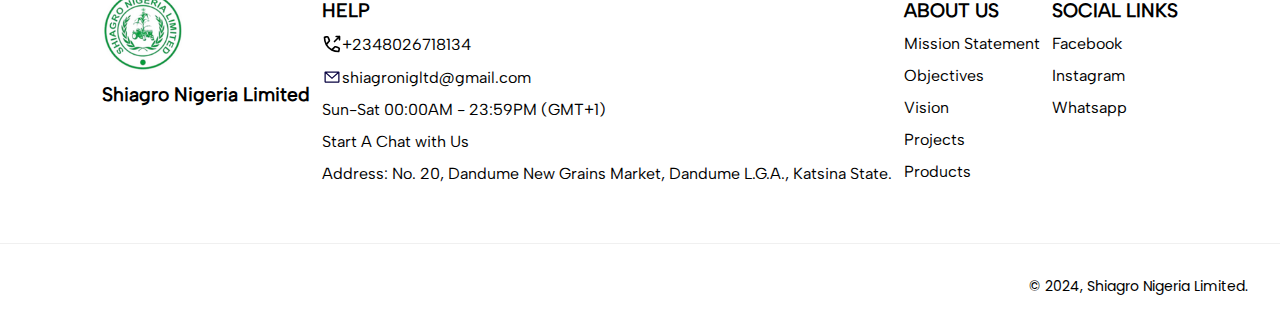
<file: teams.html>
<!DOCTYPE html>
<html lang="en">

<head>
    <meta charset="UTF-8">
    <meta name="viewport" content="width=device-width, initial-scale=1.0">
    <title>Shiagro Nigeria Ltd</title>
    <link rel="stylesheet" href="assets/css/about.css">
    <style>
        .next-seven {
    padding: 4rem 2rem;
    text-align: center;
}

.service-title {
    text-align: center;
    margin-bottom: 4rem;
    font-size: 2.5rem;
    color: #333;
}

.row {
    display: block;
    max-width: 1200px;
    margin: 0 auto;
    text-align: center;
}

.team-member {
    margin-bottom: 6rem;
    text-align: center;
}

.team-member h3 {
    font-size: 2rem;
    color: #333;
    display: inline;
    font-family: ass;
}

.team-member .role {
    font-size: 1.8rem;
    color: #666;
    display: inline;
    font-family: asm;
}

.team-member img {
    width: 500px;
    height: 400px;
    object-fit: cover;
    margin: 2rem auto;
    display: block;
}

.team-member .bio {
    color: #777;
    line-height: 1.8;
    max-width: 800px;
    font-size: 1.2rem;
    margin: 0 auto;
    font-family: regular;
    text-align: justify;
}


@media (max-width: 768px) {
    .team-member img {
        width: 100%;
        height: 300px;
    }
    
    .team-member h3,
    .team-member .role {
        font-size: 1.6rem;
    }
}

    </style>
</head>

<body>
<header class="site-header">                                                                                                `   
        <div class="container">
            <nav class="site-nav">
                <a href="index.html">
                    <img src="assets/images/logo.png" width="80px" style="border-radius: 100px;" alt="">
                </a>
                <div class="center" id="desktop-items">
                    <a href="index.html" id="dl-n">Home</a>
                    <a href="about.html" id="dl-n">About</a>
                    <a href="services.html" id="dl-n">Services</a>
                    <a href="products.html" id="dl-n">Products</a>
                    <a href="projects.html" id="dl-n">Projects</a>
                    <a href="teams.html" id="dl-n">Teams</a>
                 
                </div>
                <div class="right" id="desktop-items">
                    <a href="contact.html" id="dl-c">Contact Us</a>
                </div>


                <!--Mobile only Start-->
                <div class="menu-div">
                    <img src="menu.svg" id="menubtn" style="cursor: pointer;" width="40px" alt="">
                </div>
                <div class="responsive-nav" id="responsivenav">
                    <div class="responsive-nav-header">
                        <button id="cancelbtn" style="background: transparent; border: none; outline: none;">
                            <img src="assets/images/cancel.svg" width="35px" alt="">
                        </button>
                    </div>
                    <div class="responsive-nav-main">
                        <a href="index.html">Home</a>
                        <a href="about.html">About</a>
                        <a href="services.html">Services</a>
                        <a href="projects.html">Projects</a>
                        <a href="products.html">Products</a>
                        <a href="teams.html">Teams</a>
                        <a href="contact.html">Contact Us</a>
                        
                    </div>
                </div>
                <!--Mobile only end-->

            </nav>
          
        </div>
        
    </header>
 <section class="next-seven" id="teams">
    <h2 class="service-title">Meet Our Team</h2>
    <div class="row">
        <div class="team-member">
            <h3>Ibrahim Shuaibu</h3>
            <p class="role">, Proprietor/Managing Director</p>
            <img src="assets/images/ibrahim.png" alt="Ibrahim Shuaibu">
            <p class="bio">Leading Shiagro Nigeria Limited with over 15 years of experience in agricultural innovation and sustainable farming practices. A visionary leader who has transformed the company into a major player in Nigeria's agricultural sector. Known for implementing cutting-edge farming technologies and fostering strong relationships with farming communities. His dedication to sustainable agriculture has helped thousands of farmers improve their yields and livelihoods across multiple states.</p>
        </div>

        <div class="team-member">
            <h3>Abdulrahman Muhammad</h3>
            <p class="role">, Head Sales and Marketing</p>
            <img src="assets/images/abdulrahman.png" alt="Abdulrahman Muhammad">
            <p class="bio">A dynamic sales strategist with extensive experience in agricultural market development. Specializes in building and maintaining strong customer relationships across Nigeria's diverse agricultural landscape. Has successfully expanded Shiagro's market presence through innovative marketing campaigns and strategic partnerships. Leads a high-performing sales team that has consistently exceeded growth targets while maintaining strong customer satisfaction ratings.</p>
        </div>

        <div class="team-member">
            <h3>Abdullahi Nura</h3>
            <p class="role">, Head Logistics</p>
            <img src="assets/images/abdullahi-nura.png" alt="Abdullahi Nura">
            <p class="bio">A logistics expert with deep knowledge of supply chain optimization and distribution networks. Has revolutionized Shiagro's delivery systems, ensuring timely product distribution across Nigeria. Implements state-of-the-art tracking systems and efficient warehouse management practices. His strategic approach has reduced delivery times by 40% while expanding our distribution network to reach remote farming communities effectively.</p>
        </div>

        <div class="team-member">
            <h3>Hassan Shuaibu</h3>
            <p class="role">, Secretary</p>
            <img src="assets/images/hassan-shuaibu.png" alt="Hassan Shuaibu">
            <p class="bio">A detail-oriented professional managing crucial administrative operations with precision and efficiency. Coordinates seamlessly between different departments to ensure smooth organizational workflow. Has implemented digital solutions that have significantly improved internal communications and documentation processes. His systematic approach has enhanced operational efficiency and team collaboration across all levels of the organization.</p>
        </div>

        <div class="team-member">
            <h3>Sani Adamu</h3>
            <p class="role">, Head Retail Outlets</p>
            <img src="assets/images/sani-adams.png" alt="Sani Adamu">
            <p class="bio">A retail operations specialist with deep understanding of customer service excellence and market dynamics. Has established and grown multiple successful retail outlets across different regions. Implements innovative customer engagement strategies that have resulted in consistent growth in retail sales. His leadership has created a customer-centric culture that maintains high satisfaction rates and repeat business.</p>
        </div>

        <div class="team-member">
            <h3>Anas Ibrahim</h3>
            <p class="role">, Head Finance and Account</p>
            <img src="assets/images/anas-ibrahim.png" alt="Anas Ibrahim">
            <p class="bio">A seasoned financial expert with comprehensive experience in agricultural business finance. Drives strategic financial planning and ensures sustainable growth through prudent resource management. Has secured significant investments and partnerships that have fueled company expansion. His financial strategies have consistently delivered strong results while maintaining operational stability and supporting long-term growth initiatives.</p>
        </div>
    </div>
    <div style="text-align: center; margin: 4rem auto;">
        <img src="assets/images/organ.png" alt="Shiagro Team" style="width: 100%; max-width: 1000px; height: auto;">
    </div>
 
    </section>
    
</section>
<section class="next-six" id="footer">
    <div class="footer-main">
        <div class="footer-logo">
           <a href="index.html">
            <img src="assets/images/logo.png" width="80px" alt="">
           </a>
          
            <h2>Shiagro Nigeria Limited</h2>
        </div> 
            <div class="footer-first" >
               <h2>HELP</h2>
               <div class="footer-first-links">
                    <a href="tel:+2348026718134" id="help">
                        <img src="assets/images/phone.svg" width="20px" alt=""> 
                        +2348026718134
                    </a>
                    <a href="mailto:shiagronigltd@gmail.com" id="help">
                        <img src="assets/images/email.svg" width="20px" alt=""> 
                        shiagronigltd@gmail.com
                    </a>
                    <a href="#">
                        Sun-Sat 00:00AM - 23:59PM (GMT+1)
                    </a>
                    <a href="contact.html">
                        Start A Chat with Us
                    </a>
                    <a href="javascript:void(0)">
                    Address: No. 20, Dandume New Grains Market, Dandume L.G.A., Katsina State.    
                    </a>
                    
               </div>
            </div>
            <div class="footer-second">
                <h2>ABOUT US</h2>
                <div class="footer-first-links">
                     <a href="about.html" id="help">
                         Mission Statement
                     </a>
                     <a href="about.html" id="help">
                        Objectives
                    </a>
    
                    <a href="about.html" id="help">
                        Vision
                    </a>
                     <a href="projects.html" id="help">
                         Projects
                     </a>
                     <a href="products.html" id="help">
                         Products
                     </a>
                     
                </div>
             </div>
             <div class="footer-third">
                <h2>SOCIAL LINKS</h2>
                <div class="footer-first-links">
                    <a href="https://web.facebook.com/shiagronigltd" id="help" target="_blank">
                        Facebook
                        
                    </a>
                    <a href="https://web.facebook.com/shiagronigltd" id="help" target="_blank">
                         Instagram
                    </a>
                    <a href="https://wa.me/+2348026718134" id="help" target="_blank">
                        Whatsapp
                    </a>
                    
               </div>     
           
             </div>
    </div>
    <div class="copyright">
        <p>© 2024, Shiagro Nigeria Limited.
        </p>
    </div>
 
     
</section>
        
    <script src="assets/js/main.js"></script>

</body>
</html>
</file>
<file: assets/css/about.css>
*{
    box-sizing: border-box;
    margin: 0;
    padding: 0;
}

@font-face {
  font-family: bold;
  src: url('/AlbertSans-Bold.ttf');
}
@font-face {
    font-family: medium;
    src: url('/AlbertSans-Medium.ttf');
}
@font-face {
    font-family: regular;
    src: url('/assets/fonts/Poppins-Regular.ttf');
}
.site-header {
    margin: 0;
    height: 5vh;
    display: flex;
    flex-direction: column;
    background-color: white ;
    background-position: center;
    background-repeat: no-repeat;
    background-size: cover;
    

  }
/*   
  .container {
    flex: 1;
    background: linear-gradient(135deg, #ffffff 50%, #7dbb63 95%, #ffb347);
    
  } */
/*   
  .image-section {
    background: 
    linear-gradient(rgba(0, 0, 0, 0.5), rgba(0, 0, 0, 0.5)), 
    url('/assets/images/121.jpg') no-repeat center center;
    background-size: cover;
    position: relative;
    height: 40%;
  } */
  
  .site-nav{
    display: flex;
    justify-content: space-between;
    align-items: center;
    padding: 1.0% 3%;
  }
  .responsive-nav{
    top: 0%;
    right: 0;
    width: 0%;
    height: 100%;
    background: linear-gradient(135deg, #ffffff 50%, #7dbb63 95%, #ffb347);
    position: fixed;
    z-index: 2;
    overflow-x: hidden;
    transition: 0.3s ease-in-out;
  }
  .responsive-nav-header{
    display: flex;
    justify-content: right;
    align-items: center;
    padding: 4% 4%;
  }
  #cancelbtn{
    cursor: pointer;
    text-align: right;
  }
  .responsive-nav-main{
    display: flex;
    justify-content: center;
    align-items: center;
    flex-direction: column;
    margin-top:35px;
  }
  .responsive-nav-main a{
    color: #000;
    margin:1.5rem 0; 
    font-size: 1.875rem;
    font-family: regular;
    text-decoration: none;
  }
  .responsive-nav-main a:hover{
    color: #7dbb63;

  }
  
  
  .next-one{

  transition: 5s ease-in-out;
  }
  .next-one-con{
    display: flex;
    justify-content: space-between;
    align-items: center;
    width: 95%;
    padding: 50px 4% 0;
    min-height: 100vh;
   }
   .next-one{
    padding: 30px 4%;
   }

   .right-next{
    width: 50%;
   }
   .left-next{
    width: 40%;
   }
  .next-one h2 {
    color: #7dbb63;
    font-family: regular;
    font-size: 48px;
    margin: 1rem 0;
    
  }
  .next-one h3 {
    color: #7dbb63;
    font-family: regular;
    font-size: 1.4rem;
    margin: 1rem 0;
  }
  .next-one p{
    font-family: regular;
    width: 95%;
    line-height: 1.8;
  }

.service-title{
  color: #7dbb63;
  font-family: medium;
  font-size: 48px;
  text-align: center;
  margin:2rem 0;
}
.row {
  display: grid;
  grid-template-columns: repeat(3, 1fr);
  gap: 2rem;
  width: 100%;
  max-width: 1200px;
  margin: 0 auto;
  padding: 0 2rem;
}
#icon{
font-size: 50px;
}

.row .service {
  padding: 3rem;
  height: 400px;
  border-radius: 8px;
}
.row .service h2{
  color: white;
  font-size: 1.5rem;
  font-family: bold;
  line-height: 1.6;
  display: flex;
  justify-content: center;
  align-items: center;
  height: 300px;
}

@media (max-width: 900px) {
  .row {
      grid-template-columns: repeat(2, 1fr);
  }
}

@media (max-width: 600px) {
  .row {
      grid-template-columns: 1fr;
  }
}
  @media (max-width: 799px) {
    #desktop-items{
      display: none;
    }
    .text-container{
      width: 90%;
    }
    .next-one-con{
    flex-direction: column-reverse;
     }
     .right-next{
      margin-top: 3rem ;
      width: 90%;
     }
     .left-next{
      
      width: 90%;
     }
     .footer-main{
      display: flex;
      justify-content: space-between;
      align-items: start;
      flex-direction: column;
      padding: 50px 6% 0;
    }
   .footer-first, .footer-second, .footer-third{
    margin-top: 3rem;
   }
    
    
  }
  @media (min-width: 800px) {
    .menu-div{
      display: none;
    }
   .center{
    display: flex;
    justify-content: center;
    align-items: center;
    margin-left: 20px;
   }
   
   .right{
    display: flex;
    justify-content: right;
    align-items: right;
   }
    .center #dl-n{
      color: white;
      font-family: regular;
      font-weight: 600;
      font-size: 1.1rem;
      margin: 0 15px;
      text-decoration: none;
      text-align: center;
    }
    .center #dl-n::after{
      content: '';
      display: block;
      background-color: #7dbb63;
      width: 0%;
      height: 2px;
      margin: 0.3rem auto;
      transition: 0.3s;
    }
    .center #dl-n:hover::after {
      width: 100%;
    }

    .right a{
      color: white;
      font-size: 1.0rem;
      font-family: regular;
      padding: 15px 22px;
      background:  #34886C; 
      text-align: center;
      text-decoration: none;
    }
    .text-container{
      width: 90%;
    }
    .text-container h2{
      font-size: 48px;
    }
    .text-container p{
      width: 90%;
      margin: 0 auto;
      font-size: 1.2rem;
      text-align: center;
   }
   .text-container a{
    color: white;
    font-family: medium;
    display: flex;
    justify-content: center;
    align-items: center;
    background: linear-gradient(to right, #34886C, #7dbb63); 
    max-width: 220px;
    margin: 2rem auto 0;
   
    padding: 20px;
    text-decoration: none;
  }  
  .next-five{
    width: 50%;
    background: #f9f9f9;
    margin: 0 auto;
  }
  .form-container{
    padding: 0 6%;
    width: 50%;
    margin: 0 auto;
  }
  .input-control input{
    width: 50%;
    padding: 10px;
    margin-bottom: 1rem;
    border: 1px solid #ccc;
    border-radius: 4px;
    font-size: 1rem;
  }
  .input-control textarea{
    width: 50%;
    height: 300px;
    padding: 10px;
    margin-bottom: 1rem;
    border: 1px solid #ccc;
    border-radius: 4px;
    font-size: 1rem;
  }

}

  
  @media (min-width: 900px) {
    .text-container{
      width: 90%;
    }
     
  }
@media (min-width:1000px) {
  .menu-div{
    display: none;
  }
 .center{
  display: flex;
  justify-content: center;
  align-items: center;
  margin-left: 20px;
 }
 .right{
  display: flex;
  justify-content: right;
  align-items: right;
 }
  .center #dl-n{
    color: #000;
    font-family: regular;
    font-weight: 500;
    font-size: 1.1rem;
    margin: 0 15px;
    text-decoration: none;
    text-align: center;
  }
 
  .right a{
    color: white;
    font-size: 1.0rem;
    font-family: regular;
    padding: 15px 22px;
    background:  #34886C; 
    text-align: center;
    text-decoration: none;
  }
  .text-container{
    width: 60%;
  }
  .text-container h2{
    font-size: 64px;
  }
  .text-container p{
    width: 90%;
    margin: 0 auto;
    font-size: 1.2rem;
    text-align: center;
 }
 .text-container a{
  color: white;
  font-family: medium;
  display: flex;
  justify-content: center;
  align-items: center;
  background: #34886C; 
  max-width: 220px;
  margin: 2rem auto 0;
 
  padding: 20px;
  text-decoration: none;
}  
}

.next-three {
    padding: 100px 4%;
    transition: 0.3s ease-in;
}

.next-three .row {
    display: grid;
    grid-template-columns: repeat(3, 1fr);
    gap: 2rem;
    width: 100%;
    max-width: 1400px;
    margin: 0 auto;
    padding: 0 2rem;
}

.product {
    display: flex;
    flex-direction: column;
    align-items: center;
    text-align: center;
    padding: 2rem;
}

.product img {
    width: 300px;
    height: 300px;
    object-fit: cover;
    border-radius: 150px;
    margin-bottom: 1.5rem;
}

.product h2 {
    color: #34886C;
    font-family: medium;
    font-size: 1.5rem;
    margin-bottom: 1rem;
}

.product p {
    color: #666;
    font-family: regular;
    line-height: 1.6;
    text-align: justify;
}
.next-four {
  padding: 50px 20px;
  background: #f9f9f9;
  transition: 0.3s ease-in;
}

.next-four .row {
  display: grid;
  grid-template-columns: repeat(auto-fit, minmax(300px, 1fr));
  gap: 30px;
  max-width: 1200px;
  margin: 0 auto;
  padding: 20px;
}

.next-four .projects {
  background: white;
  border-radius: 10px;
  padding: 20px;
  box-shadow: 0 2px 5px rgba(0,0,0,0.1);
  transition: transform 0.3s ease;
}

.next-four .projects:hover {
  transform: translateY(-5px);
}

.next-four .projects img {
  width: 100%;
  height: 200px;
  object-fit: cover;
  border-radius: 8px;
  margin-bottom: 15px;
}

.next-four .projects h2 {
  font-size: 1.3rem;
  margin-bottom: 10px;
  color: #333;
  font-family: medium;
  font-weight: 600;
  text-align: center;
}

.next-four .projects p {
  color: #666;
  line-height: 1.6;
}

@media (max-width: 1200px) {
    .next-three .row {
        grid-template-columns: repeat(2, 1fr);
        max-width: 900px;
    }
}

@media (max-width: 768px) {
    .next-three .row {
        grid-template-columns: 1fr;
        max-width: 600px;
        gap: 1.5rem;
        padding: 0 1rem;
    }
    
    .product img {
        height: 250px;
        width: 250px;
    }
}
.next-five{
  padding: 50px 20px;
  background: #f9f9f9;
  transition: 0.3s ease-in;
}
.form-container{
  padding: 0 6%;
  width: 95%;
  margin: 0 auto;
}
.input-control label, .input-control input, .input-control textarea{
  display: block;
}
.input-control label{
  font-size: 1.0rem;
  font-family: regular;
  margin-bottom: 0.01rem;
}
.input-control input{
  width: 100%;
  padding: 10px;
  margin-bottom: 1rem;
  border: 1px solid #ccc;
  border-radius: 4px;
  font-size: 1rem;
}
.input-control textarea{
  width: 100%;
  height: 300px;
  padding: 10px;
  margin-bottom: 1rem;
  border: 1px solid #ccc;
  border-radius: 4px;
  font-size: 1rem;
}
.send-btn{
  background: #7dbb63;
  border: none;
  color: white;
  cursor: pointer;
  font-family: medium;
  font-size: 1.0rem;
  width: 200px;
  margin: 2rem auto;
  padding: 16px 18px;
  display: block;
}

#footer{
 border-top: 1px solid #cccccc4b;
 
  min-height: 40vh;
}
.footer-main{
  display: flex;
  justify-content: space-between;
  align-items: start;
  padding: 50px 8% 0;
}


.footer-first a, .footer-second a, .footer-third a{
  color: #000;
  display: flex;
  justify-content: start;
  align-items: center;
  font-family: asm;
  font-weight: 400;
  text-decoration: none;
  margin: 0.8rem 0;
}
.footer-first a:hover, .footer-second a:hover, .footer-third a:hover{
  text-decoration: underline;
  text-decoration-color: #000;
}   
.footer-first h2, .footer-second h2, .footer-third h2, .footer-logo h2{
  font-family: asm;
  margin: 0.5rem 0;
  font-size: 1.2rem;
}
.copyright{
  border-top: 1px solid #cccccc4b;
  display: flex;
  justify-content: right;
  align-items: center;
  padding: 2rem;
  width: 100%;
  font-family: regular;
  font-size: 0.875rem;
  margin: 3rem 0 0;
}
@font-face {
  font-family: ass;
  src: url('/AlbertSans-Bold.ttf');
}
@font-face {
  font-family: asm;
  src: url('/AlbertSans-Regular.ttf');
}
input:focus, textarea:focus{
  outline: #7dbb63;
}
</file>
